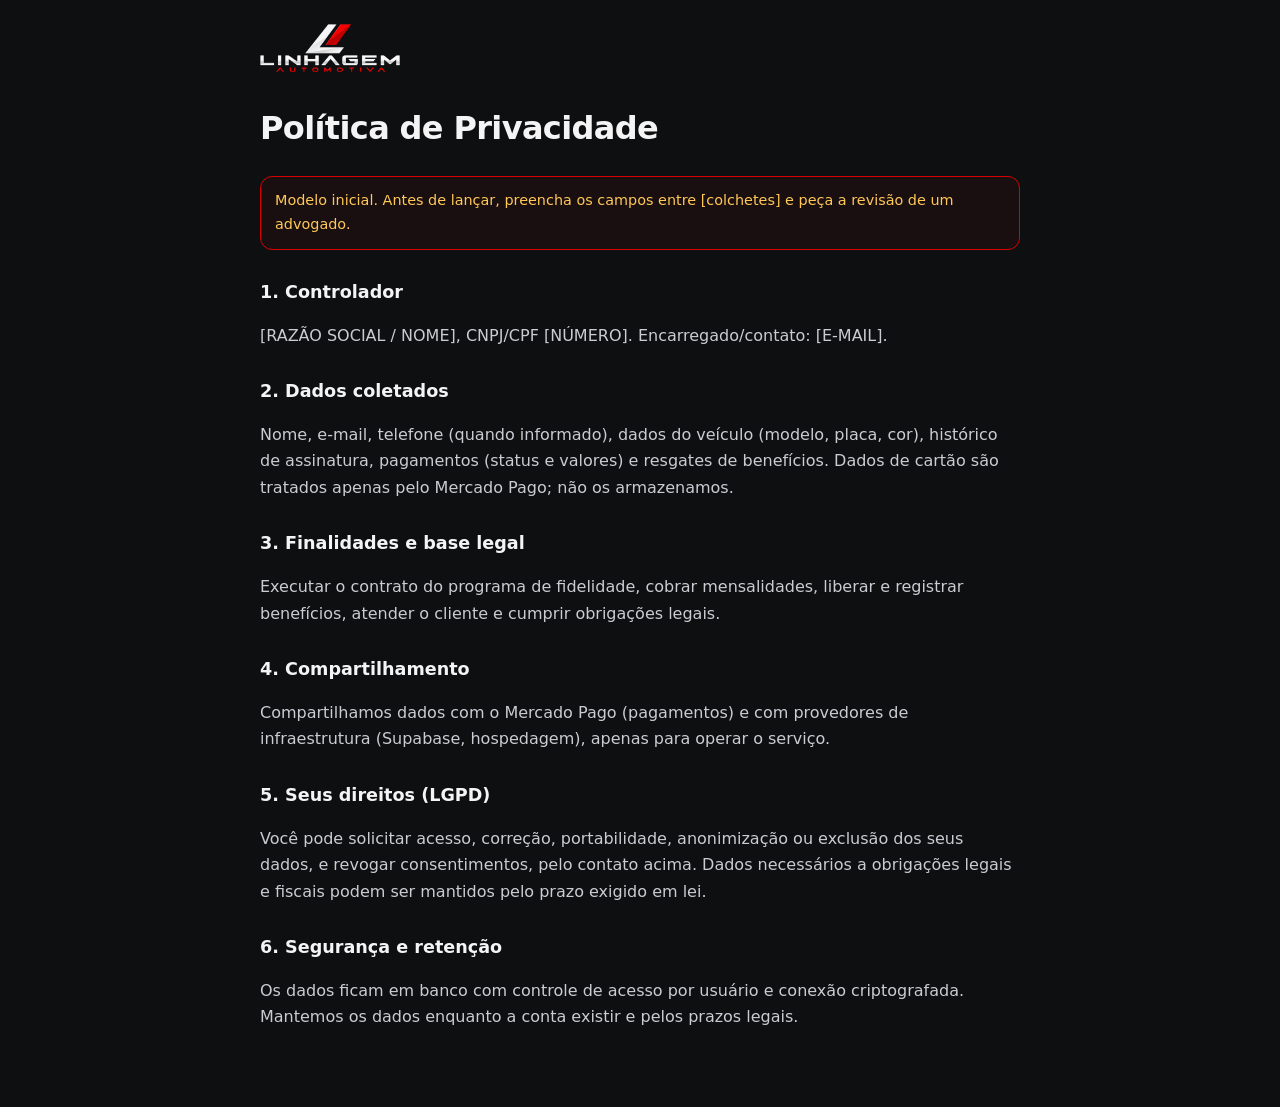
<file: privacidade.html>
<!doctype html><html lang="pt-BR"><head><meta charset="utf-8"><meta name="viewport" content="width=device-width,initial-scale=1"><title>Política de Privacidade | Linhagem Automotiva</title>
<style>body{margin:0;background:#0E0F11;color:#F4F4F5;font:16px/1.65 system-ui,sans-serif}main{max-width:760px;margin:auto;padding:24px 20px 60px}h1{letter-spacing:-.02em}h2{margin-top:28px;font-size:1.1rem}p,li{color:#C9CCD1}a{color:#FF4A4A}.note{border:1px solid #D90000;border-radius:12px;padding:12px 14px;background:#1a0f10;color:#FFC857;font-size:.9rem}img{height:48px}</style></head><body><main>
<a href="./index.html"><img src="./logo.png" alt="Linhagem Automotiva"></a><h1>Política de Privacidade</h1>
<p class="note">Modelo inicial. Antes de lançar, preencha os campos entre [colchetes] e peça a revisão de um advogado.</p>
<h2>1. Controlador</h2><p>[RAZÃO SOCIAL / NOME], CNPJ/CPF [NÚMERO]. Encarregado/contato: [E-MAIL].</p>
<h2>2. Dados coletados</h2><p>Nome, e-mail, telefone (quando informado), dados do veículo (modelo, placa, cor), histórico de assinatura, pagamentos (status e valores) e resgates de benefícios. Dados de cartão são tratados apenas pelo Mercado Pago; não os armazenamos.</p>
<h2>3. Finalidades e base legal</h2><p>Executar o contrato do programa de fidelidade, cobrar mensalidades, liberar e registrar benefícios, atender o cliente e cumprir obrigações legais.</p>
<h2>4. Compartilhamento</h2><p>Compartilhamos dados com o Mercado Pago (pagamentos) e com provedores de infraestrutura (Supabase, hospedagem), apenas para operar o serviço.</p>
<h2>5. Seus direitos (LGPD)</h2><p>Você pode solicitar acesso, correção, portabilidade, anonimização ou exclusão dos seus dados, e revogar consentimentos, pelo contato acima. Dados necessários a obrigações legais e fiscais podem ser mantidos pelo prazo exigido em lei.</p>
<h2>6. Segurança e retenção</h2><p>Os dados ficam em banco com controle de acesso por usuário e conexão criptografada. Mantemos os dados enquanto a conta existir e pelos prazos legais.</p></main></body></html>
</file>
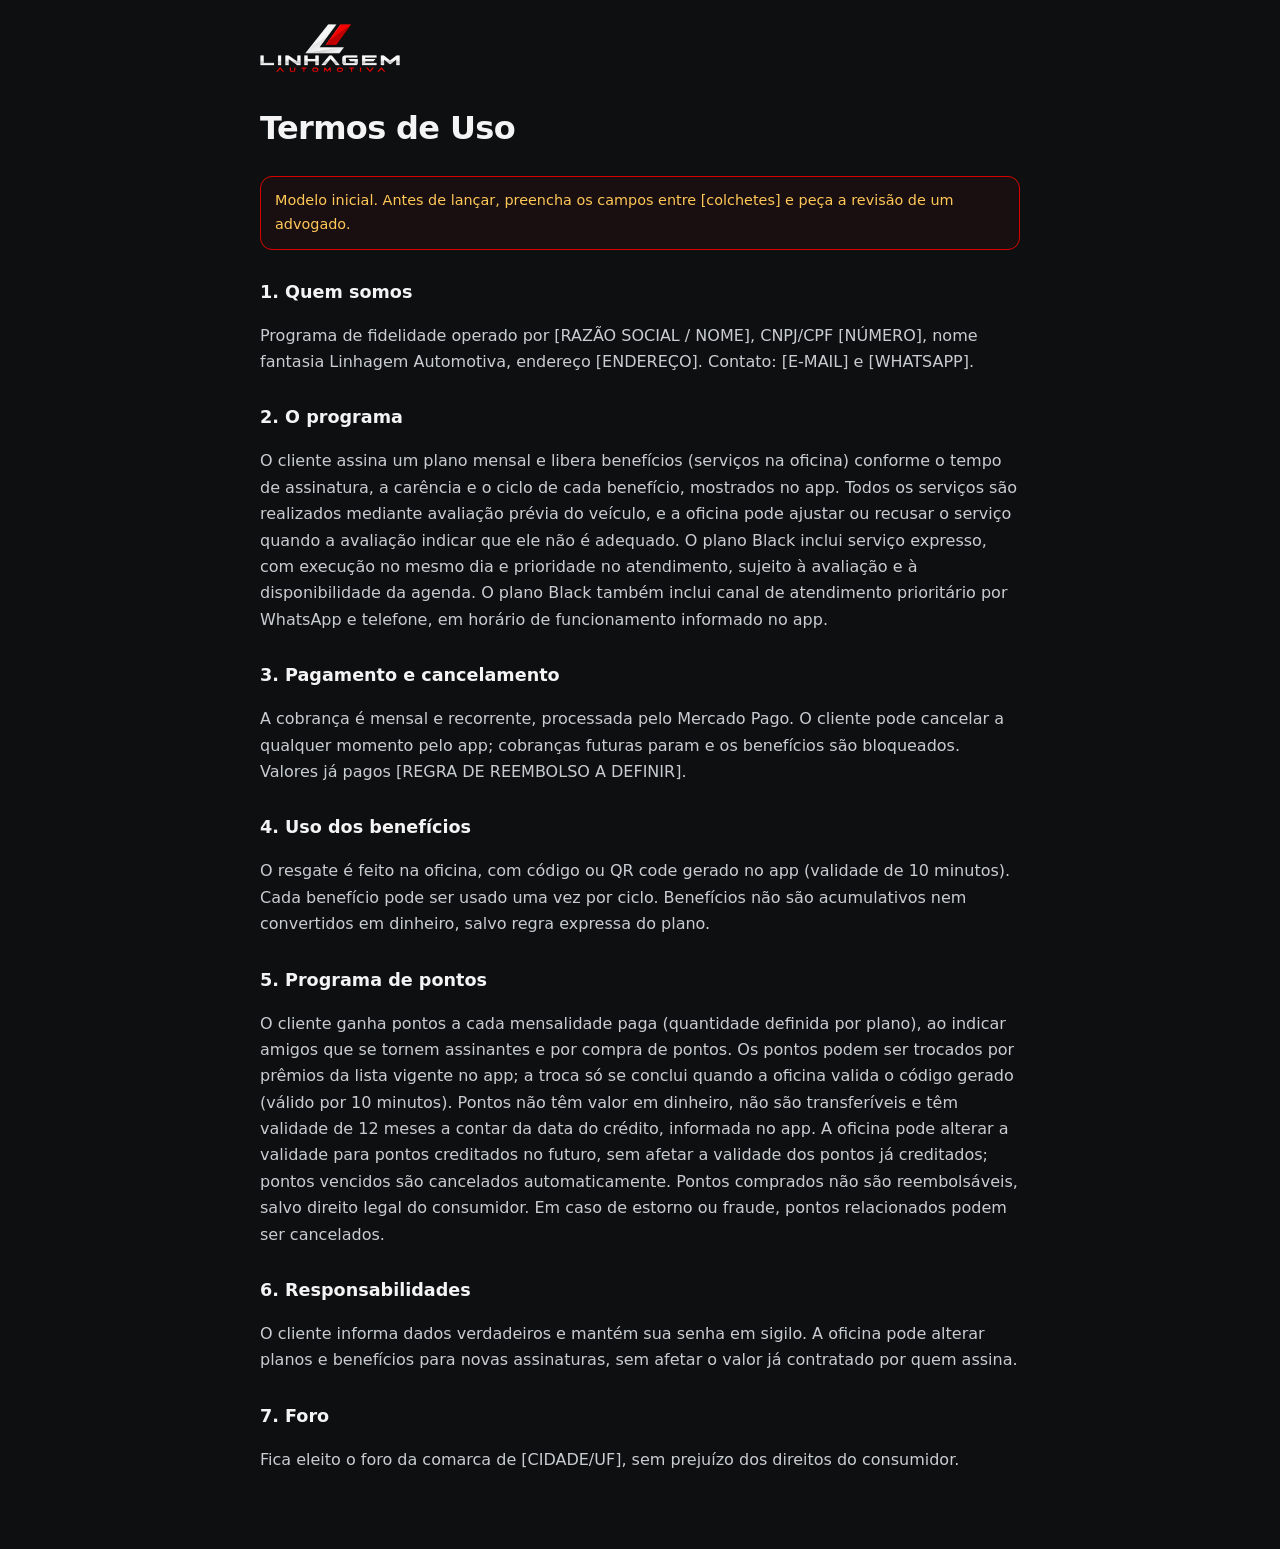
<file: termos.html>
<!doctype html><html lang="pt-BR"><head><meta charset="utf-8"><meta name="viewport" content="width=device-width,initial-scale=1"><title>Termos de Uso | Linhagem Automotiva</title>
<style>body{margin:0;background:#0E0F11;color:#F4F4F5;font:16px/1.65 system-ui,sans-serif}main{max-width:760px;margin:auto;padding:24px 20px 60px}h1{letter-spacing:-.02em}h2{margin-top:28px;font-size:1.1rem}p,li{color:#C9CCD1}a{color:#FF4A4A}.note{border:1px solid #D90000;border-radius:12px;padding:12px 14px;background:#1a0f10;color:#FFC857;font-size:.9rem}img{height:48px}</style></head><body><main>
<a href="./index.html"><img src="./logo.png" alt="Linhagem Automotiva"></a><h1>Termos de Uso</h1>
<p class="note">Modelo inicial. Antes de lançar, preencha os campos entre [colchetes] e peça a revisão de um advogado.</p>
<h2>1. Quem somos</h2><p>Programa de fidelidade operado por [RAZÃO SOCIAL / NOME], CNPJ/CPF [NÚMERO], nome fantasia Linhagem Automotiva, endereço [ENDEREÇO]. Contato: [E-MAIL] e [WHATSAPP].</p>
<h2>2. O programa</h2><p>O cliente assina um plano mensal e libera benefícios (serviços na oficina) conforme o tempo de assinatura, a carência e o ciclo de cada benefício, mostrados no app. Todos os serviços são realizados mediante avaliação prévia do veículo, e a oficina pode ajustar ou recusar o serviço quando a avaliação indicar que ele não é adequado. O plano Black inclui serviço expresso, com execução no mesmo dia e prioridade no atendimento, sujeito à avaliação e à disponibilidade da agenda. O plano Black também inclui canal de atendimento prioritário por WhatsApp e telefone, em horário de funcionamento informado no app.</p>
<h2>3. Pagamento e cancelamento</h2><p>A cobrança é mensal e recorrente, processada pelo Mercado Pago. O cliente pode cancelar a qualquer momento pelo app; cobranças futuras param e os benefícios são bloqueados. Valores já pagos [REGRA DE REEMBOLSO A DEFINIR].</p>
<h2>4. Uso dos benefícios</h2><p>O resgate é feito na oficina, com código ou QR code gerado no app (validade de 10 minutos). Cada benefício pode ser usado uma vez por ciclo. Benefícios não são acumulativos nem convertidos em dinheiro, salvo regra expressa do plano.</p>
<h2>5. Programa de pontos</h2><p>O cliente ganha pontos a cada mensalidade paga (quantidade definida por plano), ao indicar amigos que se tornem assinantes e por compra de pontos. Os pontos podem ser trocados por prêmios da lista vigente no app; a troca só se conclui quando a oficina valida o código gerado (válido por 10 minutos). Pontos não têm valor em dinheiro, não são transferíveis e têm validade de 12 meses a contar da data do crédito, informada no app. A oficina pode alterar a validade para pontos creditados no futuro, sem afetar a validade dos pontos já creditados; pontos vencidos são cancelados automaticamente. Pontos comprados não são reembolsáveis, salvo direito legal do consumidor. Em caso de estorno ou fraude, pontos relacionados podem ser cancelados.</p>
<h2>6. Responsabilidades</h2><p>O cliente informa dados verdadeiros e mantém sua senha em sigilo. A oficina pode alterar planos e benefícios para novas assinaturas, sem afetar o valor já contratado por quem assina.</p>
<h2>7. Foro</h2><p>Fica eleito o foro da comarca de [CIDADE/UF], sem prejuízo dos direitos do consumidor.</p></main></body></html>
</file>
